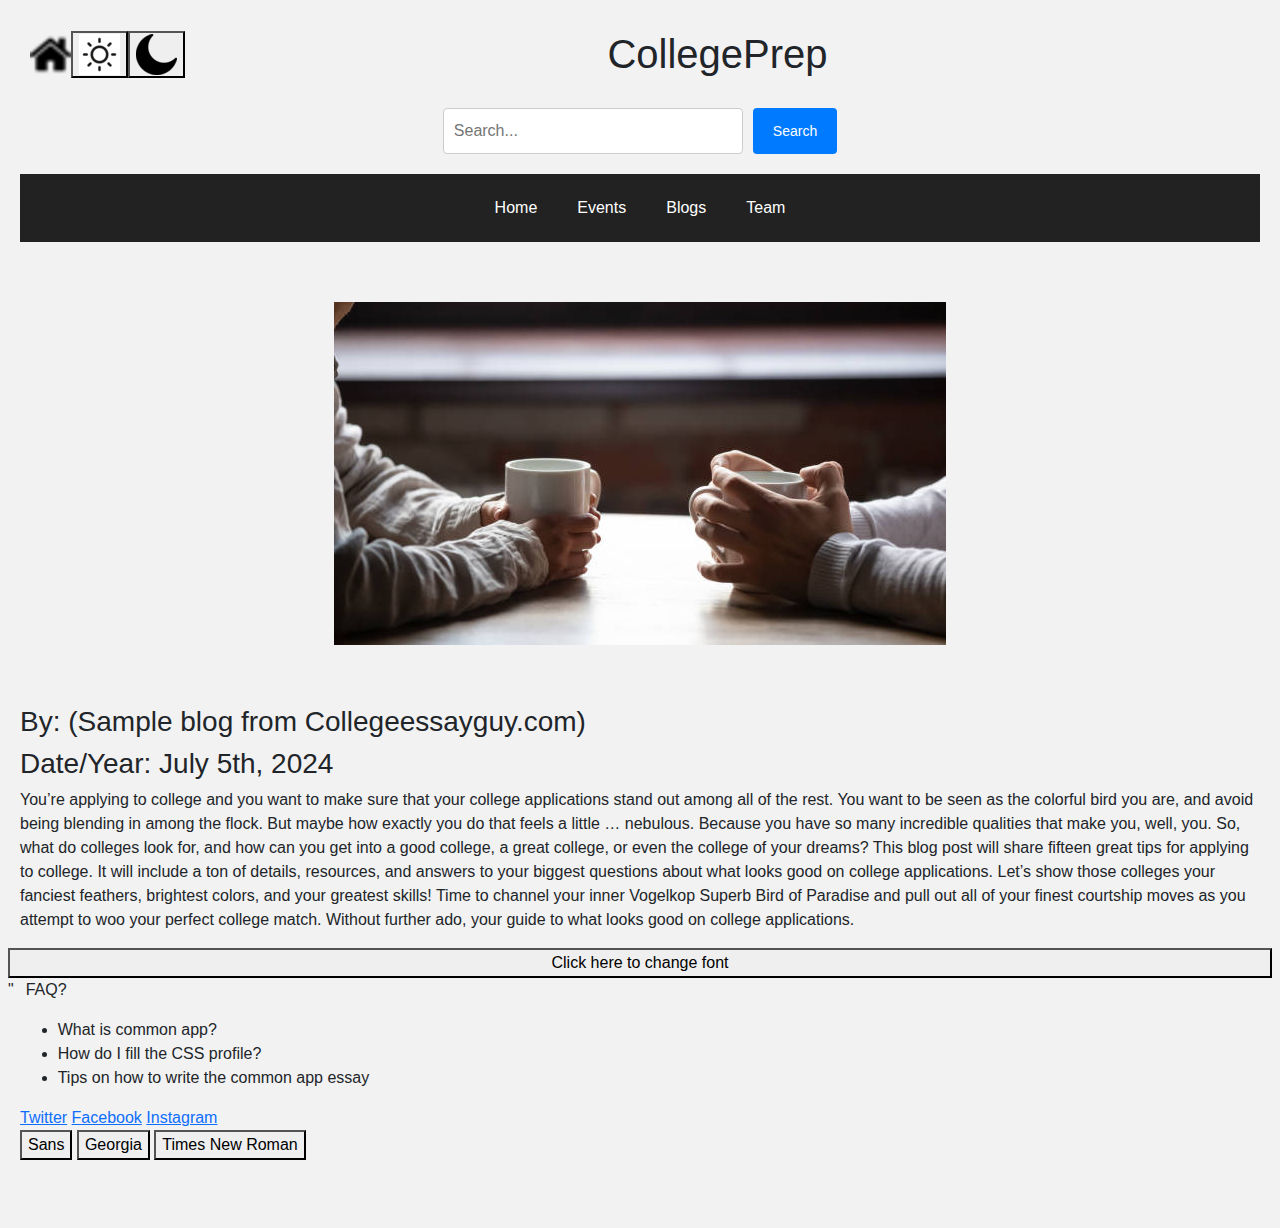
<file: blogs.html>
<!DOCTYPE html>
<html lang="en">
  <head>
    <meta charset="utf-8">
    <script src="script.js"></script>
    <meta name="viewport" content="width=device-width, initial-scale=1">
    <title>Home: Yafets website</title>
    <link href="https://cdn.jsdelivr.net/npm/bootstrap@5.3.3/dist/css/bootstrap.min.css" rel="stylesheet" integrity="sha384-QWTKZyjpPEjISv5WaRU9OFeRpok6YctnYmDr5pNlyT2bRjXh0JMhjY6hW+ALEwIH" crossorigin="anonymous">
    <link rel="stylesheet" href="css/main.css">
  </head>
  <body>

  	  	<div class="forheader">
        <a href="index.html">
            <img src="homeicon.png" alt="homeicon">
        </a>
        <button onclick="lightTheme()">
            <img src="sun.png" alt="light-theme">
        </button>
        <button onclick="darkTheme()">
            <img src="moon.png" alt="dark-theme">
        </button>
          <h1 id="t" onmouseover="backgroundColorChange()" onmouseout="reverseColor()"> CollegePrep</h1>
    </div>

    <div class="search">
        <input type="text" class="search-input" placeholder="Search...">
        <button type="submit" class="search-button">Search</button>
    </div>

  	<div class="navbar">
        <a href="index.html">Home</a>
        <a href="events.html">Events</a>
        <a href="blogs.html">Blogs</a>
        <a href="team.html">Team</a>
    </div>
    <div>
    	 <img style="display: block; margin: 60px auto;" src="coffee.jpg" alt="coffee">
    </div>
    <div class = "container-l my-5">
        <div class="row">
            <div class="col">
    	<h3> By: (Sample blog from Collegeessayguy.com) </h3>
    	<h3> Date/Year: July 5th, 2024 </h3>
    	<p> You’re applying to college and you want to make sure that your college applications stand out among all of the rest.

You want to be seen as the colorful bird you are, and avoid being blending in among the flock.

But maybe how exactly you do that feels a little … nebulous.

Because you have so many incredible qualities that make you, well, you. So, what do colleges look for, and how can you get into a good college, a great college, or even the college of your dreams?

This blog post will share fifteen great tips for applying to college. It will include a ton of details, resources, and answers to your biggest questions about what looks good on college applications. 

Let’s show those colleges your fanciest feathers, brightest colors, and your greatest skills! Time to channel your inner Vogelkop Superb Bird of Paradise and pull out all of your finest courtship moves as you attempt to woo your perfect college match. 

Without further ado, your guide to what looks good on college applications. </p>
            </div>
            <button onclick="one()">Click here to change font</button>"
            <div class="col">
                <aside>
                        <p>FAQ?</p>
                        <ul>
                            <li>What is common app?</li>
                            <li>How do I fill the CSS profile?</li>
                            <li>Tips on how to write the common app essay</li>
                        </ul>
                    </aside>
                </div>
        </div>

        <div>
		<footer>
	    	<a href="http://twitter.com">Twitter</a>
	        <a href="http://Facebook.com">Facebook</a>
	        <a href="http://Instagram.com">Instagram</a>
    	</footer>
    </div>
    <div>
        <button onclick="font1()">Sans</button>
        <button onclick="font2()">Georgia</button>
        <button onclick="font3()">Times New Roman</button>
      </div>


    <script src="https://cdn.jsdelivr.net/npm/bootstrap@5.3.3/dist/js/bootstrap.bundle.min.js" integrity="sha384-YvpcrYf0tY3lHB60NNkmXc5s9fDVZLESaAA55NDzOxhy9GkcIdslK1eN7N6jIeHz" crossorigin="anonymous"></script>

  </body>
</html>
</file>
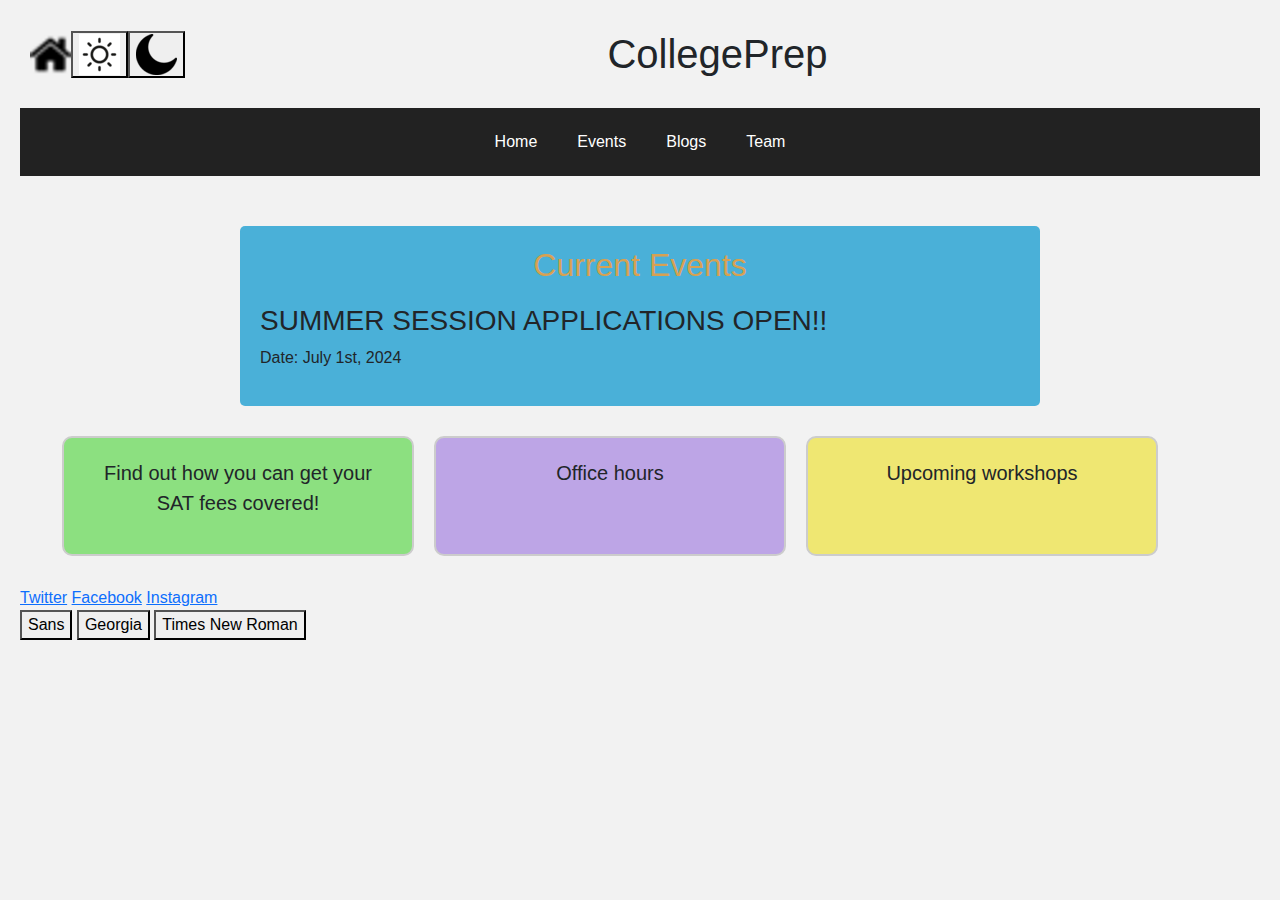
<file: events.html>
<!DOCTYPE html>
<html lang="en">
  <head>
    <meta charset="utf-8">
    <script src="script.js"></script>
    <meta name="viewport" content="width=device-width, initial-scale=1">
    <title>Home: Yafets website</title>
    <link href="https://cdn.jsdelivr.net/npm/bootstrap@5.3.3/dist/css/bootstrap.min.css" rel="stylesheet" integrity="sha384-QWTKZyjpPEjISv5WaRU9OFeRpok6YctnYmDr5pNlyT2bRjXh0JMhjY6hW+ALEwIH" crossorigin="anonymous">
    <link rel="stylesheet" href="css/main.css">
  </head>
  <body>

  	  	<div class="forheader">
        <a href="index.html">
            <img src="homeicon.png" alt="homeicon">
        </a>
        <button onclick="lightTheme()">
            <img src="sun.png" alt="light-theme">
        </button>
        <button onclick="darkTheme()">
            <img src="moon.png" alt="dark-theme">
        </button>
          <h1 id="t" onmouseover="backgroundColorChange()" onmouseout="reverseColor()"> CollegePrep</h1>
    </div>
    
  	<div class="navbar">
        <a href="index.html">Home</a>
        <a href="events.html">Events</a>
        <a href="blogs.html">Blogs</a>
        <a href="team.html">Team</a>
    </div>

     <div class="event-box">
        <h2>Current Events</h2>
        <div class="event-details">
            <h3>SUMMER SESSION APPLICATIONS OPEN!!</h3>
            <p>Date: July 1st, 2024</p>
        </div>
    </div>


    <div class="container">
        <div class="box box-1">
            <p>Find out how you can get your SAT fees covered!</p>
        </div>
        <div class="box box-2">
            <p>Office hours</p>
        </div>
        <div class="box box-3">
            <p>Upcoming workshops</p>
        </div>
    </div>


    	    <div>
		<footer>
	    	<a href="http://twitter.com">Twitter</a>
	        <a href="http://Facebook.com">Facebook</a>
	        <a href="http://Instagram.com">Instagram</a>
    	</footer>
    </div>
    <div>
        <button onclick="font1()">Sans</button>
        <button onclick="font2()">Georgia</button>
        <button onclick="font3()">Times New Roman</button>
      </div>

    <script src="https://cdn.jsdelivr.net/npm/bootstrap@5.3.3/dist/js/bootstrap.bundle.min.js" integrity="sha384-YvpcrYf0tY3lHB60NNkmXc5s9fDVZLESaAA55NDzOxhy9GkcIdslK1eN7N6jIeHz" crossorigin="anonymous"></script>

  </body>
</html>
</file>
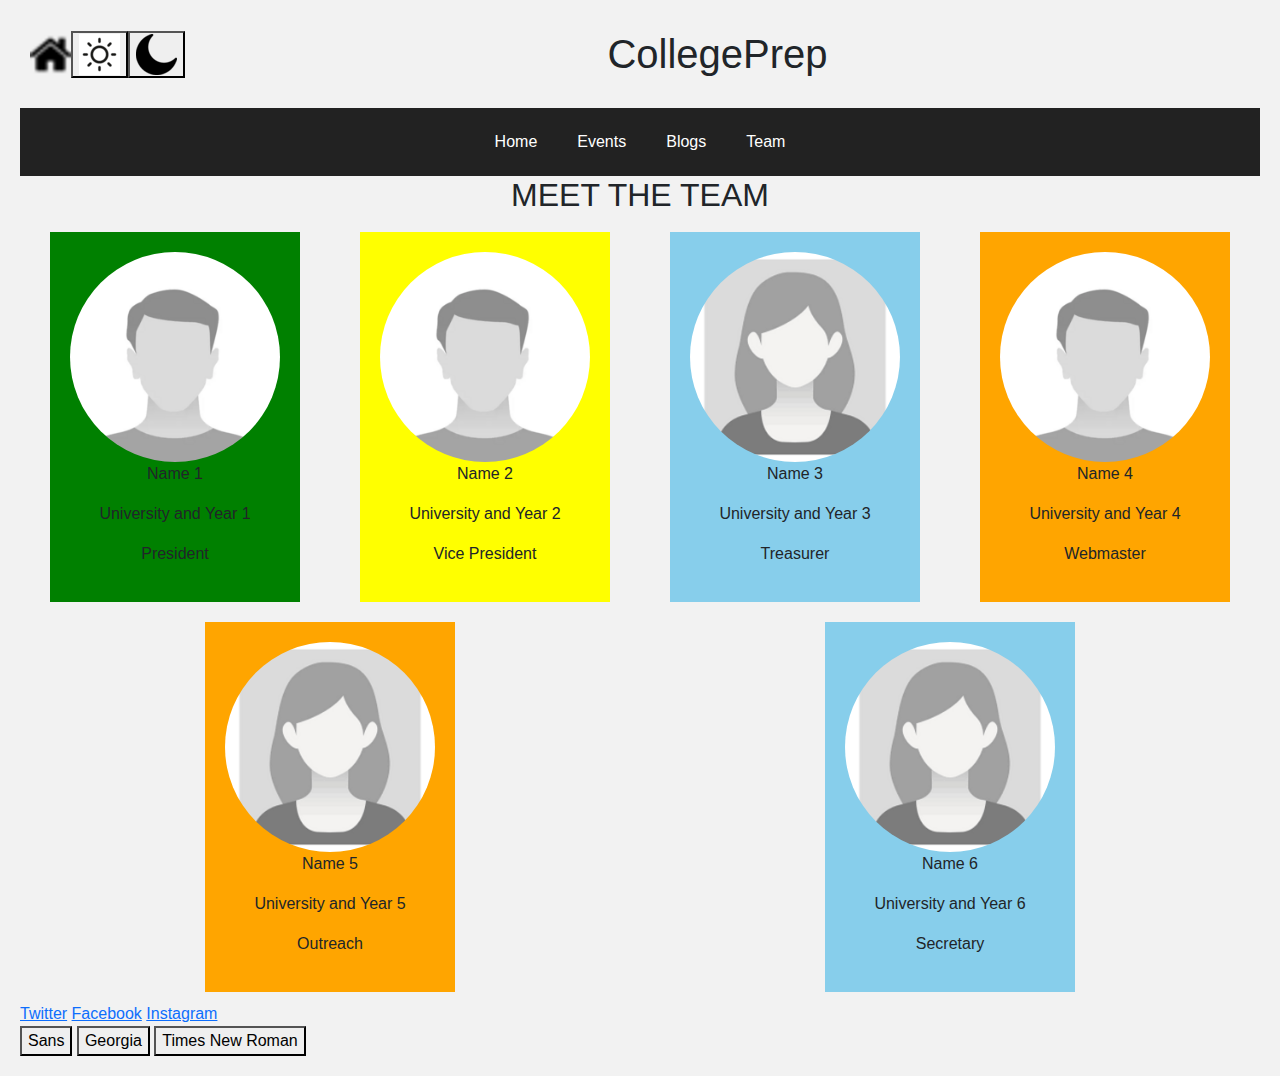
<file: team.html>
<!DOCTYPE html>
<html lang="en">
  <head>
    <meta charset="utf-8">
    <script src="script.js"></script>
    <meta name="viewport" content="width=device-width, initial-scale=1">
    <title>Home: Yafets website</title>
    <link href="https://cdn.jsdelivr.net/npm/bootstrap@5.3.3/dist/css/bootstrap.min.css" rel="stylesheet" integrity="sha384-QWTKZyjpPEjISv5WaRU9OFeRpok6YctnYmDr5pNlyT2bRjXh0JMhjY6hW+ALEwIH" crossorigin="anonymous">
    <link rel="stylesheet" href="css/main.css">
  </head>
  <body>
  	  	<div class="forheader">
        <a href="index.html">
            <img src="homeicon.png" alt="homeicon">
        </a>
        <button onclick="lightTheme()">
            <img src="sun.png" alt="light-theme">
        </button>
        <button onclick="darkTheme()">
            <img src="moon.png" alt="dark-theme">
        </button>
          <h1 id="t" onmouseover="backgroundColorChange()" onmouseout="reverseColor()"> CollegePrep</h1>
    </div>


  	<div class="navbar">
        <a href="index.html">Home</a>
        <a href="events.html">Events</a>
        <a href="blogs.html">Blogs</a>
        <a href="team.html">Team</a>
    </div>

    <h2 class="wsite-title " style="text-align:center">
  	MEET THE TEAM
  </h2>

<div class="forTeam">
        <div class="person color4">
            <img src="placeholderman.png" alt="man">
            <p>Name 1</p>
            <p>University and Year 1</p>
            <p> President </p>
        </div>
        <div class="person color1">
            <img src="placeholderman.png" alt="man">
            <p>Name 2</p>
            <p>University and Year 2</p>
            <p> Vice President </p>
        </div>
        <div class="person color3">
            <img src="placeholderwoman.png" alt="man">
            <p>Name 3</p>
            <p>University and Year 3</p>
            <p> Treasurer </p>
        </div>
        <div class="person color2">
            <img src="placeholderman.png" alt="man">
            <p>Name 4</p>
            <p>University and Year 4</p>
            <p> Webmaster </p>
        </div>
        <div class="person color2">
            <img src="placeholderwoman.png" alt="man">
            <p>Name 5</p>
            <p>University and Year 5</p>
            <p> Outreach </p>
        </div>
        <div class="person color3">
            <img src="placeholderwoman.png" alt="man">
            <p>Name 6</p>
            <p>University and Year 6</p>
            <p> Secretary </p>
        </div>
    </div>


        	    <div>
		<footer>
	    	<a href="http://twitter.com">Twitter</a>
	        <a href="http://Facebook.com">Facebook</a>
	        <a href="http://Instagram.com">Instagram</a>
    	</footer>
    </div>
    <div>
        <button onclick="font1()">Sans</button>
        <button onclick="font2()">Georgia</button>
        <button onclick="font3()">Times New Roman</button>
      </div>

    <script src="https://cdn.jsdelivr.net/npm/bootstrap@5.3.3/dist/js/bootstrap.bundle.min.js" integrity="sha384-YvpcrYf0tY3lHB60NNkmXc5s9fDVZLESaAA55NDzOxhy9GkcIdslK1eN7N6jIeHz" crossorigin="anonymous"></script>

  </body>
</html>
</file>
<file: css/main.css>
body {
            font-family: Arial, sans-serif;
        }
        .navbar {
            display: flex;
            justify-content: center;
            background-color: #222;
            margin-top:20px;

        }
        .navbar a {
            padding: 14px 20px;
            display: block;
            color: white;
            text-align: center;
            text-decoration: none;
        }
        .navbar a:hover {
            background-color: #ddd;
            color: black;
        }

        body {
            font-family: Arial, sans-serif;
        }
        .container {
            display: flex;
            justify-content: space-around;
            margin: 20px;
        }
        .box {
            flex: 1;
            margin: 10px;
            padding: 20px;
            background-color: #f2f2f2;
            text-align: center;
            font-size: 20px;
            border: 2px solid #ccc;
            border-radius: 10px;
        }
        .box-1 {
            background-color: #ffcccb;
        }
        .box-2 {
            background-color: #d0e1f9;
        }
        .box-3 {
            background-color: #d5f9d0;
        }

body {
            font-family: Arial, sans-serif;
        }
        .forheader {
            display: flex;
            align-items: center;
            background-color: #f2f2f2;
            padding: 10px;
        }
        .forheader img {
            margin-left: 0;
        }
        .forheader h1 {
            flex: 1;
            text-align: center;
            margin: 0;
        }
body {
            font-family: Arial, sans-serif;
            background-color: #f2f2f2;
            padding: 20px;
        }
        .forTeam {
            display: flex;
            flex-wrap: wrap;
            justify-content: space-around;
        }
        .person {
            width: 250px;
            background-color: white;
            padding: 20px;
            margin: 10px;
            text-align: center;
        }
        .person img {
            max-width: 100%;
            border-radius: 80%;
        }

        .search {
            display: flex;
            justify-content: center;
            margin-top: 20px;
            margin-bottom: : 40px;
        }
        .search-input {
            padding: 10px;
            width: 300px;
            border: 1px solid #ccc;
            border-radius: 4px;
            font-size: 16px;
        }
        .search-button {
            padding: 10px 20px;
            background-color: #007bff;
            color: white;
            border: none;
            border-radius: 4px;
            cursor: pointer;
            font-size: 14px;
            margin-left: 10px;
        }
        .search-button:hover {
            background-color: #0056b3;
        }

        body {
            font-family: Arial, sans-serif;
        }
        .container {
            display: flex;
            justify-content: space-around;
            margin: 20px;
        }
        .box {
            flex: 1;
            margin: 10px;
            padding: 20px;
            background-color: #f2f2f2;
            text-align: center;
            font-size: 20px;
            border: 2px solid #ccc;
            border-radius: 10px;
        }
        .box-1 {
            background-color: #8ce080;
        }
        .box-2 {
            background-color: #bda5e6;
        }
        .box-3 {
            background-color: #efe772;
        }

        body {
            font-family: Arial, sans-serif;
            background-color: #f2f2f2;
            padding: 20px;
        }
        .event-box {
            max-width: 800px;
            margin: 0 auto;
            background-color: #4ab0d8;
            padding: 20px;
            border-radius: 5px;
            margin-top: 50px;
        }
        .event-box h2 {
            text-align: center;
            color: #d7a152;
        }
        .event-details {
            margin-top: 20px;
        }

        .color1
        {
            background: yellow;
        }
        .color2
        {
            background: orange;
        }
        .color3
        {
            background: skyblue;
        }
        .color4
        {
            background: green;
        }

       /* Media Queries */

/* Tablets */
@media screen and (max-width: 768px) {
    .navbar {
        flex-direction: column;
    }
    .container {
        flex-direction: column;
        align-items: center;
    }
    .box {
        width: 80%;
    }
    .forheader h1 {
        font-size: 1.5em;
    }
    .search-input {
        width: 80%;
    }
    .person {
        width: 80%;
    }
    .faq {
        margin-left: 0;
    }
}

/* Mobiles */
@media screen and (max-width: 480px) {
    .navbar {
        flex-direction: column;
    }
    .container {
        flex-direction: column;
        align-items: center;
    }
    .box {
        width: 100%;
    }
    .forheader {
        flex-direction: column;
        text-align: center;
    }
    .forheader h1 {
        font-size: 1.2em;
    }
    .search {
        flex-direction: column;
        align-items: center;
    }
    .search-input {
        width: 90%;
    }
    .search-button {
        width: 90%;
        margin-left: 0;
        margin-top: 10px;
    }
    .person {
        width: 100%;
    }
}
</file>
